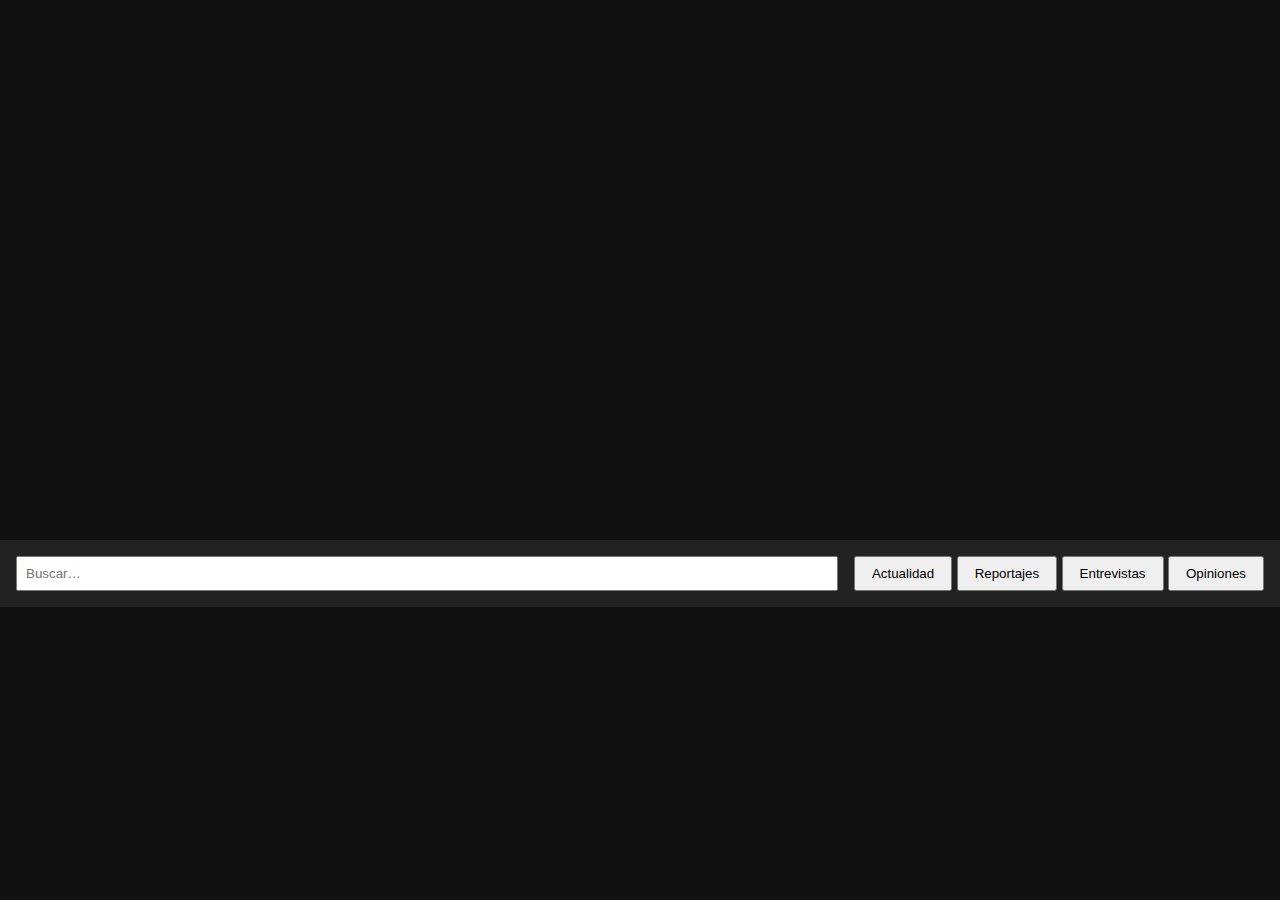
<file: index.html>
<!DOCTYPE html>
<html lang="es">
<head>
  <meta charset="UTF-8">
  <meta name="viewport" content="width=device-width, initial-scale=1.0">
  <title>La Ludoteca Escondida</title>
  <link rel="stylesheet" href="css/styles.css">
</head>
<body>
  <header>
    <div id="doodle-container">
      <!-- Aquí irá la imagen/gif y el título dinámico -->
      <canvas id="doodle-canvas"></canvas>
      <div class="doodle-text">
        <h1 id="headline">Titular del día</h1>
        <p id="lead">Lead breve para introducir la nota principal.</p>
      </div>
    </div>
  </header>
  <nav id="main-nav">
    <input type="text" id="search" placeholder="Buscar…">
    <div id="sections">
      <button data-section="actualidad">Actualidad</button>
      <button data-section="reportajes">Reportajes</button>
      <button data-section="entrevistas">Entrevistas</button>
      <button data-section="opiniones">Opiniones</button>
    </div>
  </nav>
  <main>
    <section id="all-entries" class="grid">
      <!-- Aquí se carga dinámicamente la 'sopa' de entradas -->
    </section>
  </main>
  <script src="js/search.js"></script>
  <script src="js/doodle.js"></script>
</body>
</html>
</file>
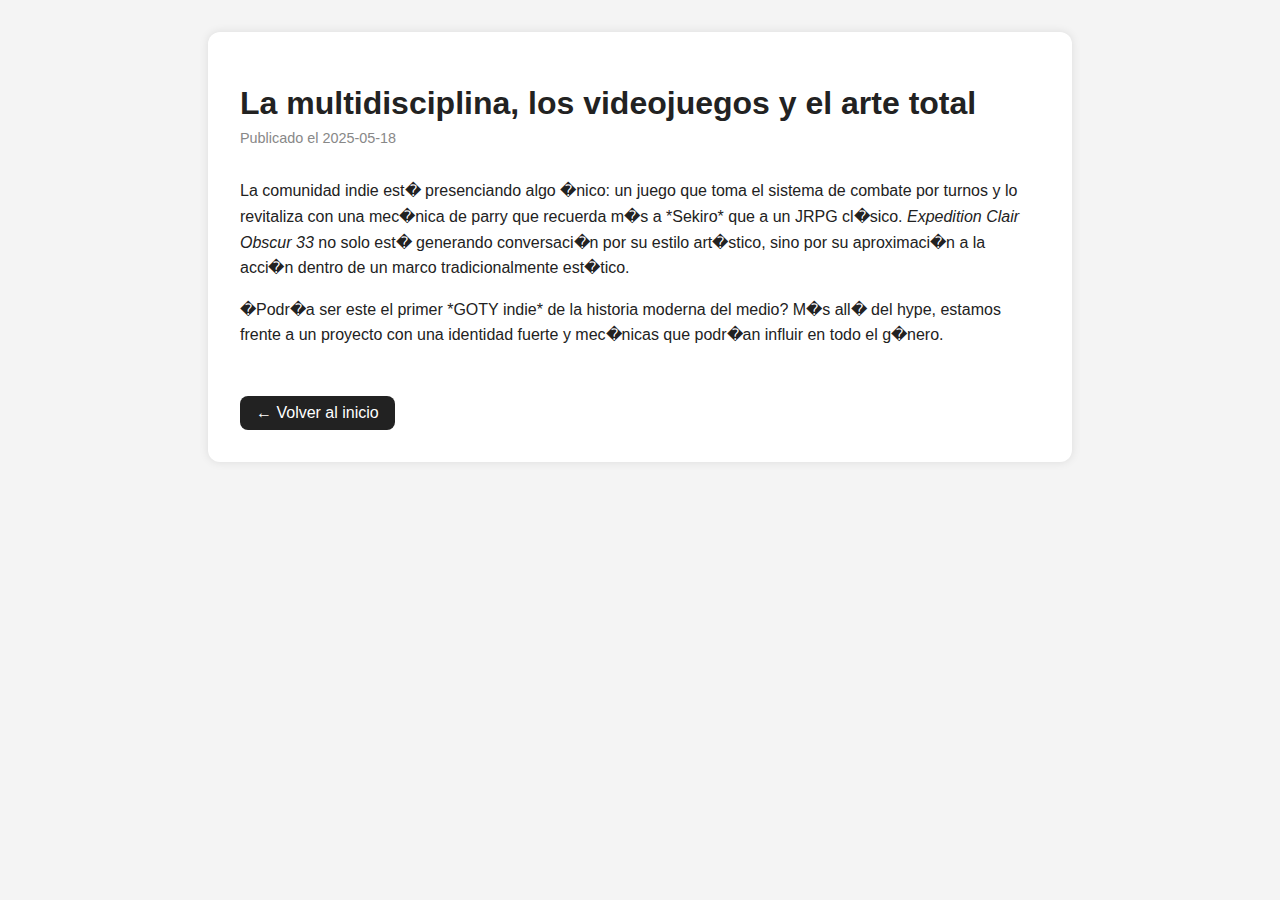
<file: articles/2025-05-18-multidi.html>
﻿<!DOCTYPE html>
<html lang="es">
<head>
    <meta charset="UTF-8">
    <title>La multidisciplina, los videojuegos y el arte total</title>
    <style>
        body {
            margin: 0;
            padding: 2rem;
            font-family: 'Segoe UI', sans-serif;
            background: #f4f4f4;
            color: #222;
        }

        .container {
            max-width: 800px;
            margin: auto;
            background: white;
            padding: 2rem;
            border-radius: 12px;
            box-shadow: 0 0 10px rgba(0,0,0,0.1);
        }

        h1 {
            font-size: 2rem;
            margin-bottom: 0.5rem;
        }

        .meta {
            color: #888;
            font-size: 0.9rem;
            margin-bottom: 2rem;
        }

        p {
            line-height: 1.6;
        }

        .back-button {
            display: inline-block;
            margin-top: 2rem;
            text-decoration: none;
            background: #222;
            color: white;
            padding: 0.5rem 1rem;
            border-radius: 8px;
            transition: background 0.2s ease;
        }

            .back-button:hover {
                background: #444;
            }
    </style>
</head>
<body>
    <div class="container">
        <h1>La multidisciplina, los videojuegos y el arte total</h1>
        <div class="meta">Publicado el 2025-05-18</div>
        <p>
                La comunidad indie est� presenciando algo �nico: un juego que toma el sistema de combate por turnos y lo revitaliza
                con una mec�nica de parry que recuerda m�s a *Sekiro* que a un JRPG cl�sico. <em>Expedition Clair Obscur 33</em> no
                solo est� generando conversaci�n por su estilo art�stico, sino por su aproximaci�n a la acci�n dentro de un marco
                tradicionalmente est�tico.
            </p>
            <p>
                �Podr�a ser este el primer *GOTY indie* de la historia moderna del medio? M�s all� del hype, estamos frente a un
                proyecto con una identidad fuerte y mec�nicas que podr�an influir en todo el g�nero.
            </p>
        <a class="back-button" href="../index.html">← Volver al inicio</a>
    </div>
</body>
</html>
</file>
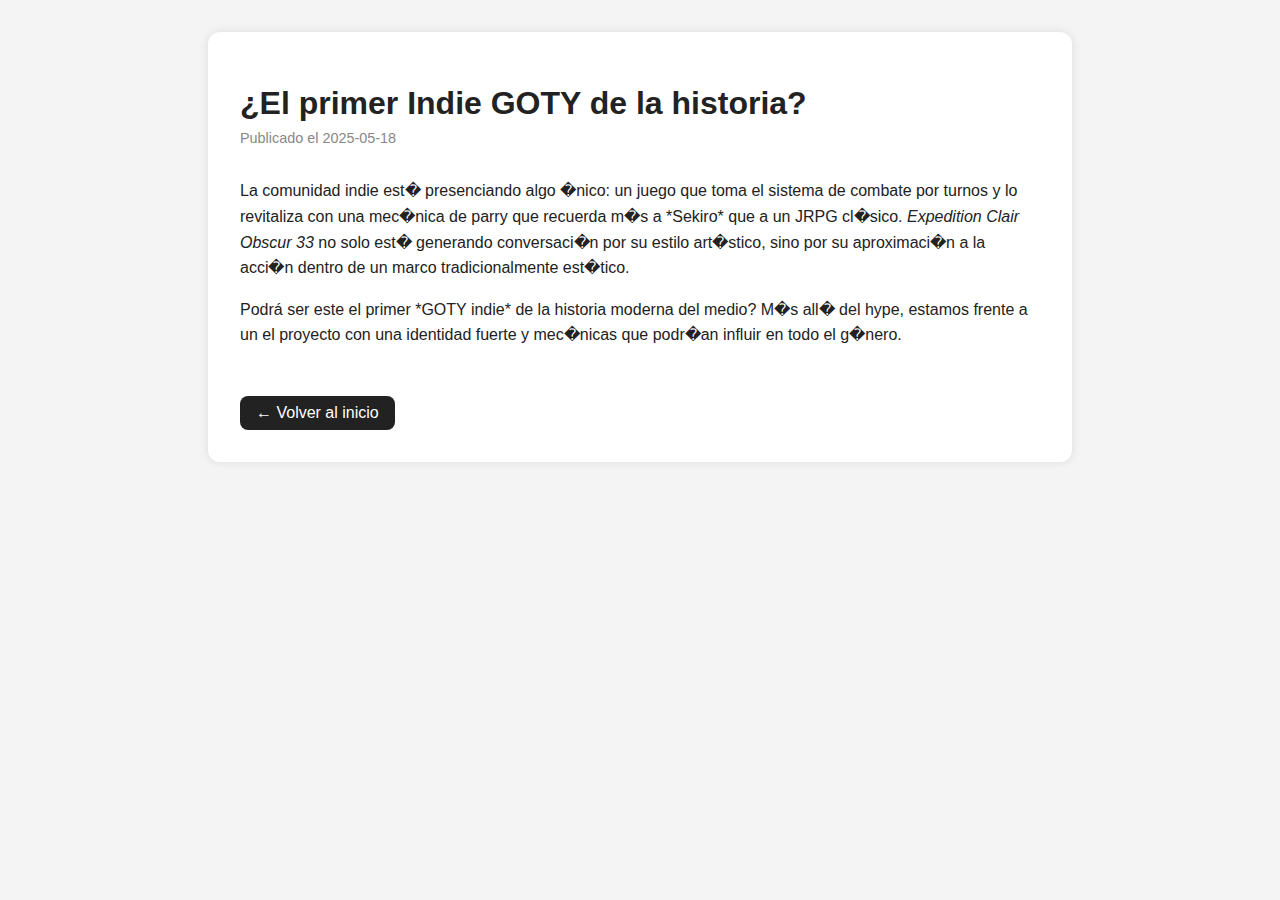
<file: articles/2025-05-18-parry.html>
﻿<!DOCTYPE html>
<html lang="es">
<head>
    <meta charset="UTF-8">
    <title>¿El primer Indie GOTY de la historia?</title>
    <style>
        body {
            margin: 0;
            padding: 2rem;
            font-family: 'Segoe UI', sans-serif;
            background: #f4f4f4;
            color: #222;
        }

        .container {
            max-width: 800px;
            margin: auto;
            background: white;
            padding: 2rem;
            border-radius: 12px;
            box-shadow: 0 0 10px rgba(0,0,0,0.1);
        }

        h1 {
            font-size: 2rem;
            margin-bottom: 0.5rem;
        }

        .meta {
            color: #888;
            font-size: 0.9rem;
            margin-bottom: 2rem;
        }

        p {
            line-height: 1.6;
        }

        .back-button {
            display: inline-block;
            margin-top: 2rem;
            text-decoration: none;
            background: #222;
            color: white;
            padding: 0.5rem 1rem;
            border-radius: 8px;
            transition: background 0.2s ease;
        }

            .back-button:hover {
                background: #444;
            }
    </style>
</head>
<body>
    <div class="container">
        <h1>¿El primer Indie GOTY de la historia?</h1>
        <div class="meta">Publicado el 2025-05-18</div>
        <p>
                La comunidad indie est� presenciando algo �nico: un juego que toma el sistema de combate por turnos y lo revitaliza
                con una mec�nica de parry que recuerda m�s a *Sekiro* que a un JRPG cl�sico. <em>Expedition Clair Obscur 33</em> no
                solo est� generando conversaci�n por su estilo art�stico, sino por su aproximaci�n a la acci�n dentro de un marco
                tradicionalmente est�tico.
            </p>
            <p>
                Podrá ser este el primer *GOTY indie* de la historia moderna del medio? M�s all� del hype, estamos frente a un
                el proyecto con una identidad fuerte y mec�nicas que podr�an influir en todo el g�nero.
            </p>
        <a class="back-button" href="../index.html">← Volver al inicio</a>
    </div>
</body>
</html>
</file>
<file: css/styles.css>
/* Reset mínimo */
* { margin: 0; padding: 0; box-sizing: border-box; }
body { font-family: sans-serif; line-height: 1.4; background: #111; color: #eee; }
header { position: relative; height: 60vh; overflow: hidden; }
#doodle-container { position: relative; }
#doodle-canvas { width: 100%; height: 100%; display: block; }
.doodle-text { position: absolute; bottom: 2rem; left: 2rem; }
#main-nav { padding: 1rem; display: flex; align-items: center; gap: 1rem; background: #222; }
#search { flex: 1; padding: 0.5rem; }
#sections button { padding: 0.5rem 1rem; cursor: pointer; }
.grid { display: grid; grid-template-columns: repeat(auto-fill, minmax(200px, 1fr)); gap: 1rem; padding: 1rem; }
</file>
